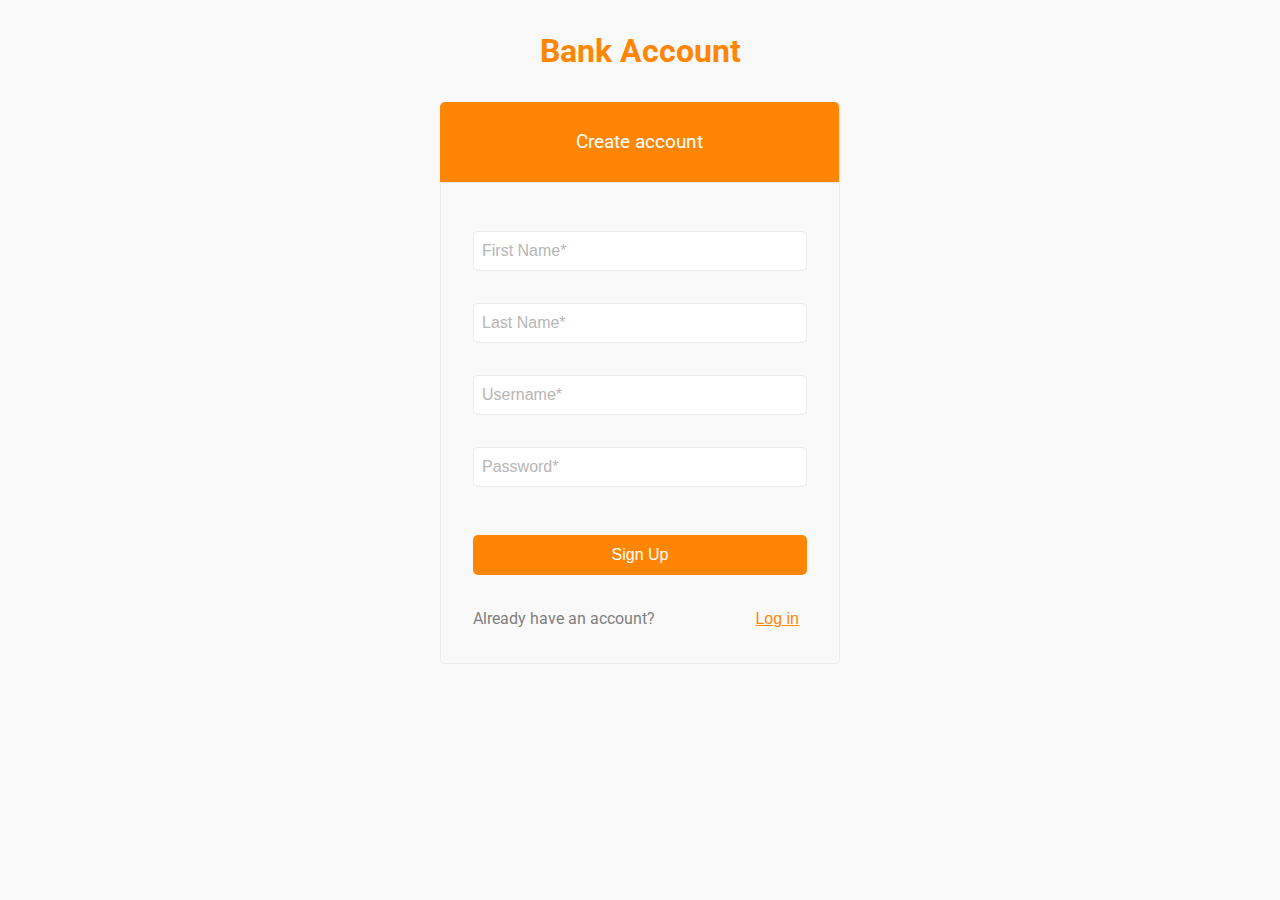
<file: index.html>
<!DOCTYPE html>
<html lang="en">

<head>
  <meta charset="UTF-8">
  <meta name="viewport" content="width=device-width, initial-scale=1.0">
  <meta http-equiv="X-UA-Compatible" content="ie=edge">
  <link href="https://fonts.googleapis.com/css?family=Roboto:400,700" rel="stylesheet">
  <link rel="stylesheet" href="./style.css">
  <title>Sign up</title>
</head>

<body>
  <div id="login-container">
    <h1>Bank Account</h1>
    <h3>Create account</h3>
    <div class="form1">
      <span id="first-name-message" class="validation-message">Enter first name starting with capital letter</span>
      <input type="text" id="first-name" placeholder="First Name*">
      <span id="surname-message" class="validation-message">Enter last name starting with capital letter</span>
      <input type="text" id="surname" placeholder="Last Name*">
      <span id="username-message" class="validation-message">Username required</span>
      <input type="text" id="username" placeholder="Username*">
      <span id="password-message" class="validation-message">Password longer than 8 characters required</span>
      <input type="password" id="password" placeholder="Password*">

      <button id="submit-signup" class="submit-button" >Sign Up</button>
      <div id="have-account">
        <p>Already have an account? </p>
        <button id="log-in"><a href="./HTML/login.html" id="log-in-a">Log in</a></button>
      </div>
    </div>
  </div>
  <script src="./js/functions.js"></script>
  <script src="./js/signup.js"></script>
</body>

</html>
</file>
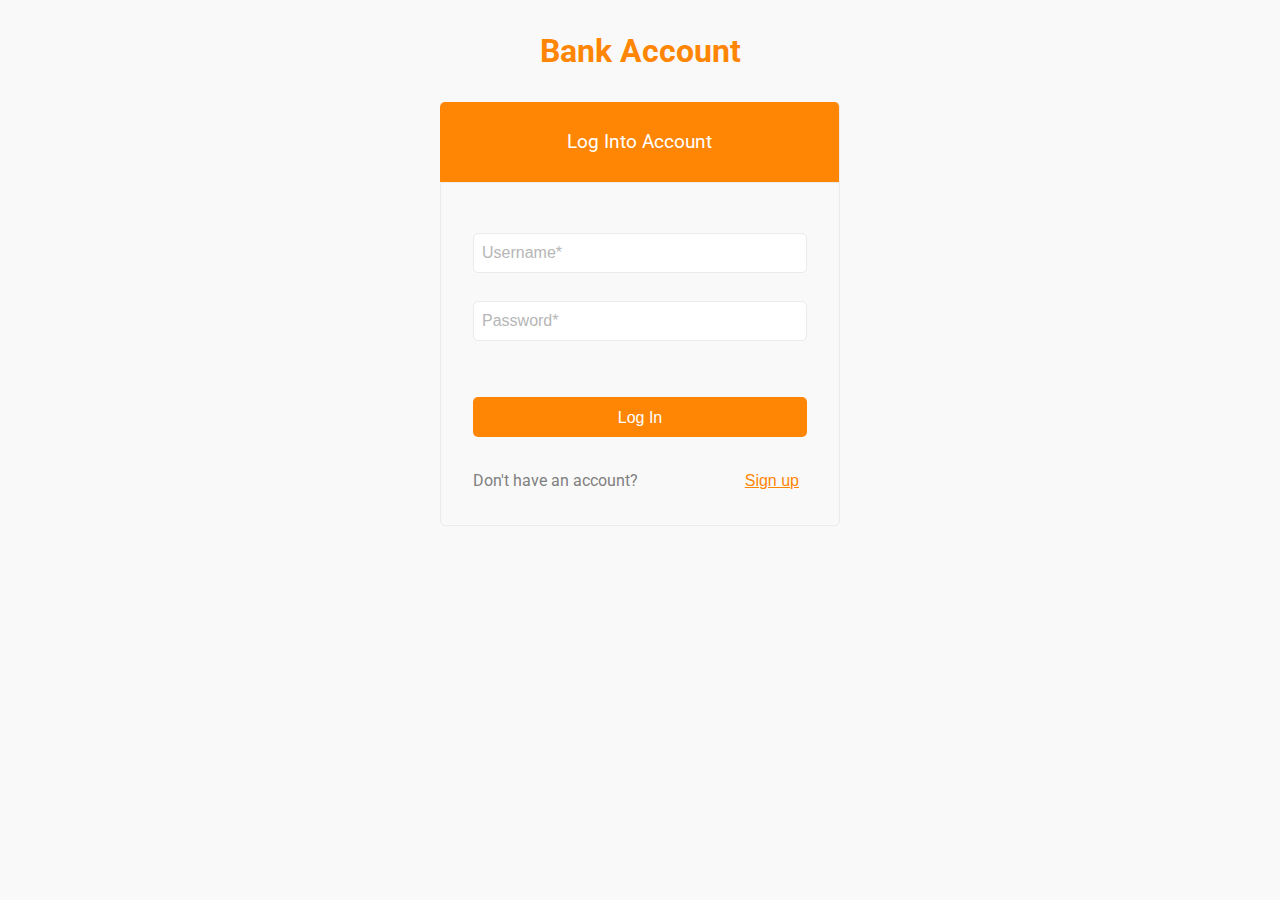
<file: HTML/login.html>
<!DOCTYPE html>
<html lang="en">
<head>
  <meta charset="UTF-8">
  <meta name="viewport" content="width=device-width, initial-scale=1.0">
  <meta http-equiv="X-UA-Compatible" content="ie=edge">
  <link href="https://fonts.googleapis.com/css?family=Roboto:400,700" rel="stylesheet">
  <link rel="stylesheet" href="../style.css">
  <title>Log In</title>
</head>
<body>
  <div id="login-container">
  <h1>Bank Account</h1>
  <h3>Log Into Account</h3>
  <div class="form1" id="login-form">
      <p id="wrong">Username or password not found.</p>
      <input type="text" id="username" placeholder="Username*">
      <p class="helper">Please enter your username.</p>
      <input type="password" id="password" placeholder="Password*">
      <p class="helper">Please enter your password.</p>
      
    <button id="submit-login" class="submit-button" >Log In</button>
    <div id="have-account">
    <p>Don't have an account? </p>
    <button id="sign-up"><a href="../index.html">Sign up</a> </button>
  </div>
</div>
</div>
<script src="../js/functions.js"></script>
<script src="../js/login.js"></script>
</body>
</html>
</file>
<file: style.css>
* {
  box-sizing: border-box;
  margin: 0;
}

body {
  background-color: white;
  color: rgb(69, 67, 67);
  font-family: 'Roboto', sans-serif;
  background-color: rgb(249, 249, 249);
}

#wrapper {
  width: 80%;
  margin: auto;
  display: flex;
  flex-wrap: wrap;
  padding-bottom: 2rem;
  min-width: 420px;
}

h1 {
  text-align: left;
  width: 49.5%;
  margin:  2rem 1px;
  color: rgb(255, 134, 5);
}

#input-container {
  position: relative;
  width: 50%;
  margin: 2rem 0;
  display: flex;
  align-items: center;
  justify-content: space-between;
}

input, button, select {
  line-height: 1.7rem;
  font-size: 1rem;
  padding: 0 .5rem;
  border-radius: 5px;
  border: none;
  outline: none;
}

input {
  border: 1px solid rgb(235, 235, 235);
}

#warning {
  display: inline-block;
  position: absolute;
  bottom: 2000px;
  color: red;
  font-size: .7rem;
}

select {
  height: 1.8rem;
  background-color: white;
}

#add {
  background-color: rgb(255, 134, 5);
  border-color: rgb(255, 134, 5);
  color: white;
}

::-webkit-input-placeholder {
  color: rgb(182, 182, 182);
}

#main {
  display: flex;
  flex-wrap: wrap;
  text-align: center;
  width: 100%;
  margin: auto;
  border-radius: 5px;
  border: 1px solid rgb(235, 235, 235);
  margin-bottom: 2rem;
}

h3 {
  padding: 1rem;
  font-weight: normal;
  background-color: rgb(255, 134, 5);
  color: white;
  border-right: 1px solid rgb(235, 235, 235);
}

#income-container, #expense-container{
  width: 40%;
}

#income-container h3 {
  border-top-left-radius: 5px;
}

#balance-container h3 {
  border-top-right-radius: 5px;
}

#income, #expense {
  font-size: 1rem;
  padding: 1rem;
  text-align: right;
  background-color: white;
  overflow-y: scroll; 
  height: 20rem;
  border-bottom-left-radius: 5px;
  border-bottom-right-radius: 5px;
}

#expense {
  border-right: 2px solid white;
}

.added-on-delete {
  line-height: 1.5rem;
  display: flex;
  justify-content: space-between;
  align-items: baseline;
  color: gray;
}

#income::-webkit-scrollbar,  #expense::-webkit-scrollbar {
  width: 6px;
  background-color: rgb(249, 249, 249);
}

#income::-webkit-scrollbar-thumb, #expense::-webkit-scrollbar-thumb {
  background-color: rgb(75, 73, 73);
} 

#balance-container{
  width: 20%;
  border-top-right-radius: 5px;
}

#balance {
  height: 20rem;
  padding: 1rem;
  width: 100%;
  display: flex;
  justify-content: flex-end;
  align-items: flex-end;
  background-color: rgb(249, 249, 249);
}

.added-on-delete {
  width: 100%;
}

.name {
  width: 40%;
  overflow: hidden;
  text-align: left;
  padding: 0 .5rem;
  display: inline-block;
  text-align: right;
}

.amount {
  width: 30%;
  padding-left: .6rem;
  display: inline-block;
  text-align: right;
  color: black;
}

#date {
  font-size: .7rem;
}

#time {
  width: 30%;
  font-size: .7rem;
}

.total-container {
  background-color: white;
  display: flex;
  justify-content: space-between;
  padding: 1rem;
  border-top: 1px solid rgb(235, 235, 235);
  align-items: baseline;
  line-height: 1.7rem;
}

.total-container span {
  width: 33%;
  text-align: right;
}

.total-container button {
  font-size: 1.3rem;
}

#total-balance {
  width: 70%;
}

#login-container {
  width: 60%;
  margin: auto;
  
}

#login-container h1, #login-container h3 {
  text-align: center;
  margin: 0;
  width: 100%;
  margin-top: 2rem;
  border-top-left-radius: 5px;
  border-top-right-radius: 5px;
}

#login-container h3 {
  width: 400px;
  margin: auto;
  margin-top: 2rem;
  height: 5rem;
  line-height: 3rem;
}

.form1 {
  width: 400px;
  display: flex;
  flex-direction: column;
  margin: auto;
  padding: 2rem 2rem;
  border: 1px solid rgb(235, 235, 235);
  border-bottom-left-radius: 5px;
  border-bottom-right-radius: 5px;
}

.form1 input {
  margin: 1rem 0;
  height: 2.5rem;
  padding: .5rem;
  width: 100%;
}

#login-form{
  padding-top: 1.3rem;
} 

#login-form input {
  margin: 0 auto;
}

p{
  width: 70%;
  text-align: left;
  display: inline-block;
  align-self: flex-start;
  height: 1.5rem;
  line-height: 1.5rem;
  color: gray;
}

#log-in, #sign-up {
  width: 30%;
  text-align: right;
  display: inline-block;
  align-self: flex-end;
  height: 1.5rem;
  line-height: 1.5rem;
  background-color: rgb(249, 249, 249);

}

#log-in a, #sign-up a {
  color: rgb(255, 134, 5);
}

#log-in:hover {
  color: lightgray;
}

#log-in:hover {
  color: lightgray;
}

#have-account {
  display: flex;
  justify-content: space-between;
}

.submit-button{
  background-color: rgb(255, 134, 5);
  height: 2.5rem;
  color: white;
  margin: 2rem 0;
}

#submit-signup:disabled {
  background-color: gray;
}

#submit-login {
  margin-top: 1.7rem;
}

.validation-message {
  display: none;
  color: red;
  font-size: .8rem;
  height: .8rem;
  margin-bottom: -.5rem;
  padding-left: .3rem;
}

.helper, #wrong {
  margin: 0 auto;
  height: 1.8rem;
  font-size: .7rem;
  color: rgb(238, 113, 113, 0); 
  width: 100%;
  
}

#wrong{
  font-size: .8rem;
}

.attention {
  border: 1px solid red;
}


@media only screen and (max-width: 1272px){

  h1{
    width: 42%;
  }

  #input-container{
    width: 57%;
  }

  #balance-container h3 {
    border-top-right-radius: 0;
  }

}
@media only screen and (max-width: 1087px){

  h1{
    width: 100%;
    margin-bottom: 0;
  }

  /* .total-container{
    display: flex;
    flex-wrap: wrap;
  }
  */

  .total-container span {
    width: 70%;
    text-align: right;
  }
/* 
  #delete-income {
    width: 30%;
  }

  #total-income, #total-expense {
    width: 100%;
    text-align: right;
  }  */

 input, select, #add {
   margin-right: 1rem;
 }

  main {
    display: flex;
    flex-wrap: wrap;
  }

  #income-container, #expense-container{
    width: 50%;
  }

  #expense-container h3 {
    border-top-right-radius: 5px;
  }

  #balance-container {
    width: 100%;
    height: 0;
  }

  #balance {
    height: 0;
    padding: 0;
  }

  #balance-container .total-container span {
    text-align: left;
  }  

  #balance-container  #total-balance {
    text-align: right;
  }

  #balance-container .total-container {
    margin-bottom: 2rem;
  }
}

@media only screen and (max-width: 800px){

  #wrapper {
    width: 95%;
  }

  input, select, #add {
    margin-right: 0;
  }

  #income-container, #expense-container,#input-container  {
    width: 100%;
  }

  #income-container h3 {
    border-top-right-radius: 5px;
    border-top-left-radius: 5px;
  }

  #expense-container  h3 ,#input-container h3 {
    border-radius: 0;
  }
}

@media only screen and (max-width: 660px){
  h1{
    text-align: center;
  }

  #input-container{
    flex-wrap: wrap;
  }
}

@media only screen and (max-width: 640px){

  #login-container,  #login-container h3 {
    margin: auto;
    width: 100%;
  }

  #add {
    margin-top: 1rem;
    padding: 0 4.9rem;
  }

  input, select, #add {
    width: 48%;
  }

  #wrapper {
    width: 98%;
  }

  #login-container h1{
    margin: 1rem 0;
  }
}

@media only screen and (max-width: 400px){

  #login-container{
    width: 100%;
    margin: auto;
    height: fit-content;
    font-size: .8rem;
  }

  .form1, #login-container h3, #login-container h1 {
    width: 100%;
    margin: 0;
    padding: .5rem;
  }

  #login-container h1{
    margin: 1rem 0;
    font-size: 1.5rem;
  }

  #login-container h3 {
    font-size: 1rem;
    line-height: 4rem;
  }

  .form1 input {
    width: 90%;
    margin: 0.5rem auto;
    font-size: .8rem;
  }

  .submit-button {
    width: 90%;
    margin: 1rem auto;
    font-size: .8rem;
  }

  #have-account {
    width: 90%;
    margin: auto;
    font-size: .6rem;
  }

  #log-in-a {
    font-size: .8rem;
  }

  .helper, #wrong{
    width: 90%;
  }

  
}
</file>
